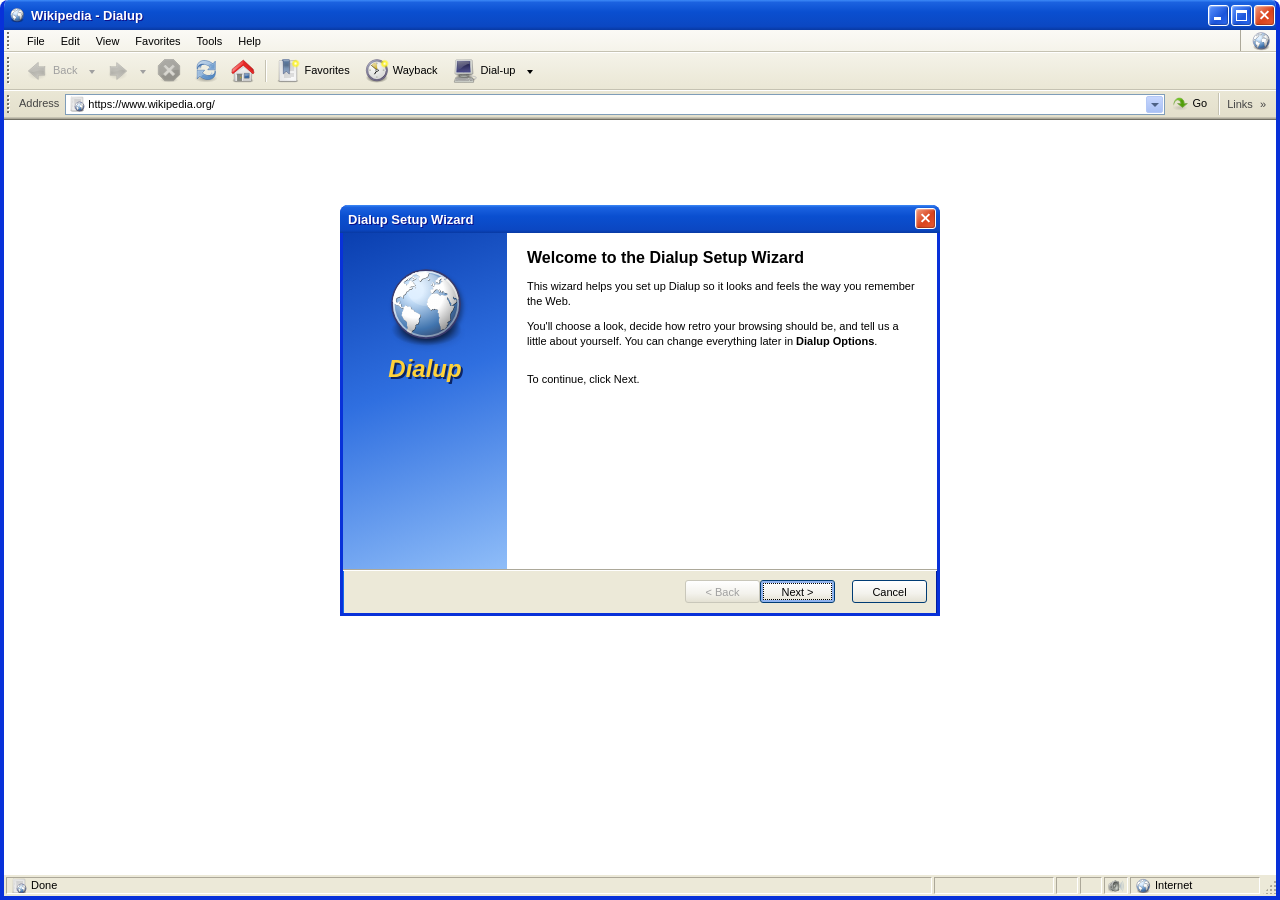
<file: Chrome/index.html>
<!doctype html>
<html lang="en">
<head>
  <meta charset="utf-8">
  <!-- The browser UI only loads its own files: no remote scripts, styles, images, frames or requests. -->
  <meta http-equiv="Content-Security-Policy" content="default-src 'self'; script-src 'self'; style-src 'self' 'unsafe-inline'; img-src 'self' data:; font-src 'self'; connect-src 'none'; frame-src 'none'; object-src 'none'; base-uri 'none'; form-action 'none'">
  <title>Dialup</title>
  <link rel="stylesheet" href="base.css">
  <link rel="stylesheet" id="skin-css">
  <script type="module" src="js/main.js"></script>
</head>
<body>
  <header id="chrome">
    <!-- Title bar: drawn by the chrome, styled by the skin. Empty areas drag the window. -->
    <div id="titlebar">
      <i class="ico app-icon"></i>
      <span id="window-title">Dialup</span>
      <div class="caption-buttons">
        <button class="cap cap-min" id="cap-min" data-tip="Minimize"></button>
        <button class="cap cap-max" id="cap-max" data-tip="Maximize"></button>
        <button class="cap cap-close" id="cap-close" data-tip="Close"></button>
      </div>
    </div>

    <div class="rebar">
      <!-- Menu bar band (Windows-style skins; Mac-style skins use the real macOS menu bar) -->
      <div class="band" id="band-menu">
        <div class="gripper"></div>
        <nav class="menubar" id="menubar" role="menubar" aria-label="Menu bar">
          <button class="menu-title" data-menu="file" role="menuitem" aria-haspopup="menu" aria-expanded="false">File</button>
          <button class="menu-title" data-menu="edit" role="menuitem" aria-haspopup="menu" aria-expanded="false">Edit</button>
          <button class="menu-title" data-menu="view" role="menuitem" aria-haspopup="menu" aria-expanded="false">View</button>
          <button class="menu-title" data-menu="favorites" role="menuitem" aria-haspopup="menu" aria-expanded="false">Favorites</button>
          <button class="menu-title" data-menu="tools" role="menuitem" aria-haspopup="menu" aria-expanded="false">Tools</button>
          <button class="menu-title" data-menu="help" role="menuitem" aria-haspopup="menu" aria-expanded="false">Help</button>
        </nav>
        <div class="spacer"></div>
        <div class="throbber" id="throbber" data-tip="Dialup" aria-hidden="true"></div>
      </div>

      <!-- Standard Buttons band -->
      <div class="band" id="band-buttons">
        <div class="gripper"></div>
        <div class="buttons">
          <span class="split">
            <button class="tb has-label" id="btn-back" data-tip="Back (hold for history)" disabled><i class="ico ico-back"></i><span class="label">Back</span></button>
            <button class="tb drop" id="drop-back" data-tip="Recent pages" aria-haspopup="menu" disabled></button>
          </span>
          <span class="split">
            <button class="tb" id="btn-forward" data-tip="Forward (hold for history)" disabled><i class="ico ico-forward"></i></button>
            <button class="tb drop" id="drop-forward" data-tip="Recent pages" aria-haspopup="menu" disabled></button>
          </span>
          <button class="tb" id="btn-stop" data-tip="Stop" disabled><i class="ico ico-stop"></i></button>
          <button class="tb" id="btn-reload" data-tip="Refresh"><i class="ico ico-reload"></i></button>
          <button class="tb" id="btn-home" data-tip="Home"><i class="ico ico-home"></i></button>
          <span class="tb-sep"></span>
          <button class="tb has-label" id="btn-favorites" data-tip="Favorites" aria-haspopup="menu"><i class="ico ico-favorites"></i><span class="label">Favorites</span></button>
          <button class="tb has-label" id="btn-wayback" data-tip="Wayback: see this page as it looked years ago" aria-haspopup="menu"><i class="ico ico-wayback"></i><span class="label">Wayback</span></button>
          <span class="split" id="dialup-mode">
            <button class="tb has-label toggle" id="btn-dialup-mode" data-tip="Dial-up Mode: browse like it's 1999 (⇧⌘D)" aria-pressed="false"><i class="ico ico-dialup-mode"></i><span class="label">Dial-up</span></button>
            <button class="tb drop" id="drop-dialup-mode" data-tip="Dial-up Mode settings" aria-haspopup="menu"></button>
          </span>
        </div>
      </div>

      <!-- Address band -->
      <div class="band" id="band-address">
        <div class="gripper"></div>
        <label for="address" class="band-label">Address</label>
        <div class="address-box">
          <i class="ico ico-page"></i>
          <input id="address" type="text" spellcheck="false" autocomplete="off" autocorrect="off" autocapitalize="off">
          <button class="addr-drop" id="addr-drop" tabindex="-1" data-tip="Show recent addresses" aria-haspopup="listbox"></button>
        </div>
        <button class="tb go" id="btn-go" data-tip="Go to the address in the Address bar"><i class="ico ico-go"></i><span class="label">Go</span></button>
        <div class="search-box" id="search-box">
          <input id="search-field" type="search" spellcheck="false" autocomplete="off" placeholder="Search" aria-label="Search the Web">
        </div>
        <button class="links-chevron" id="links-chevron" data-tip="Links" aria-haspopup="menu">Links <b>»</b></button>
      </div>

      <!-- Bookmarks bar (Mac-style skins) -->
      <div class="band" id="band-links">
        <nav class="links-bar" id="links-bar" aria-label="Bookmarks"></nav>
      </div>
    </div>

    <!-- Tab strip (shown with 2+ tabs, when tabs are turned on); the new-tab button follows the last tab -->
    <div id="tabstrip" hidden>
      <div class="tabs-list" id="tabs-list"></div>
      <button class="tab-new" id="tab-new" data-tip="New Tab (⌘T)"></button>
    </div>
  </header>

  <main id="viewport"></main>

  <footer id="statusbar">
    <div class="cell grow"><i class="ico ico-page-sm"></i><span id="status-text">Done</span></div>
    <div class="cell progress"><div id="progress-bar"></div></div>
    <div class="cell spare"></div>
    <div class="cell spare"></div>
    <button class="cell icon-cell" id="cell-secure" data-tip="Secure connection. Double-click for details." hidden><i class="ico ico-lock"></i></button>
    <button class="cell icon-cell" id="cell-sound" data-tip="Sounds on. Click to mute."><i class="ico ico-sound"></i></button>
    <div class="cell zone"><i class="ico ico-zone"></i><span>Internet</span></div>
    <div class="cell sizer"></div>
  </footer>

  <!-- Menus and dialogs render here; the host raises the chrome above the page while it's in use. -->
  <div id="overlay"></div>
  <div id="tooltip" role="tooltip"></div>
</body>
</html>
</file>
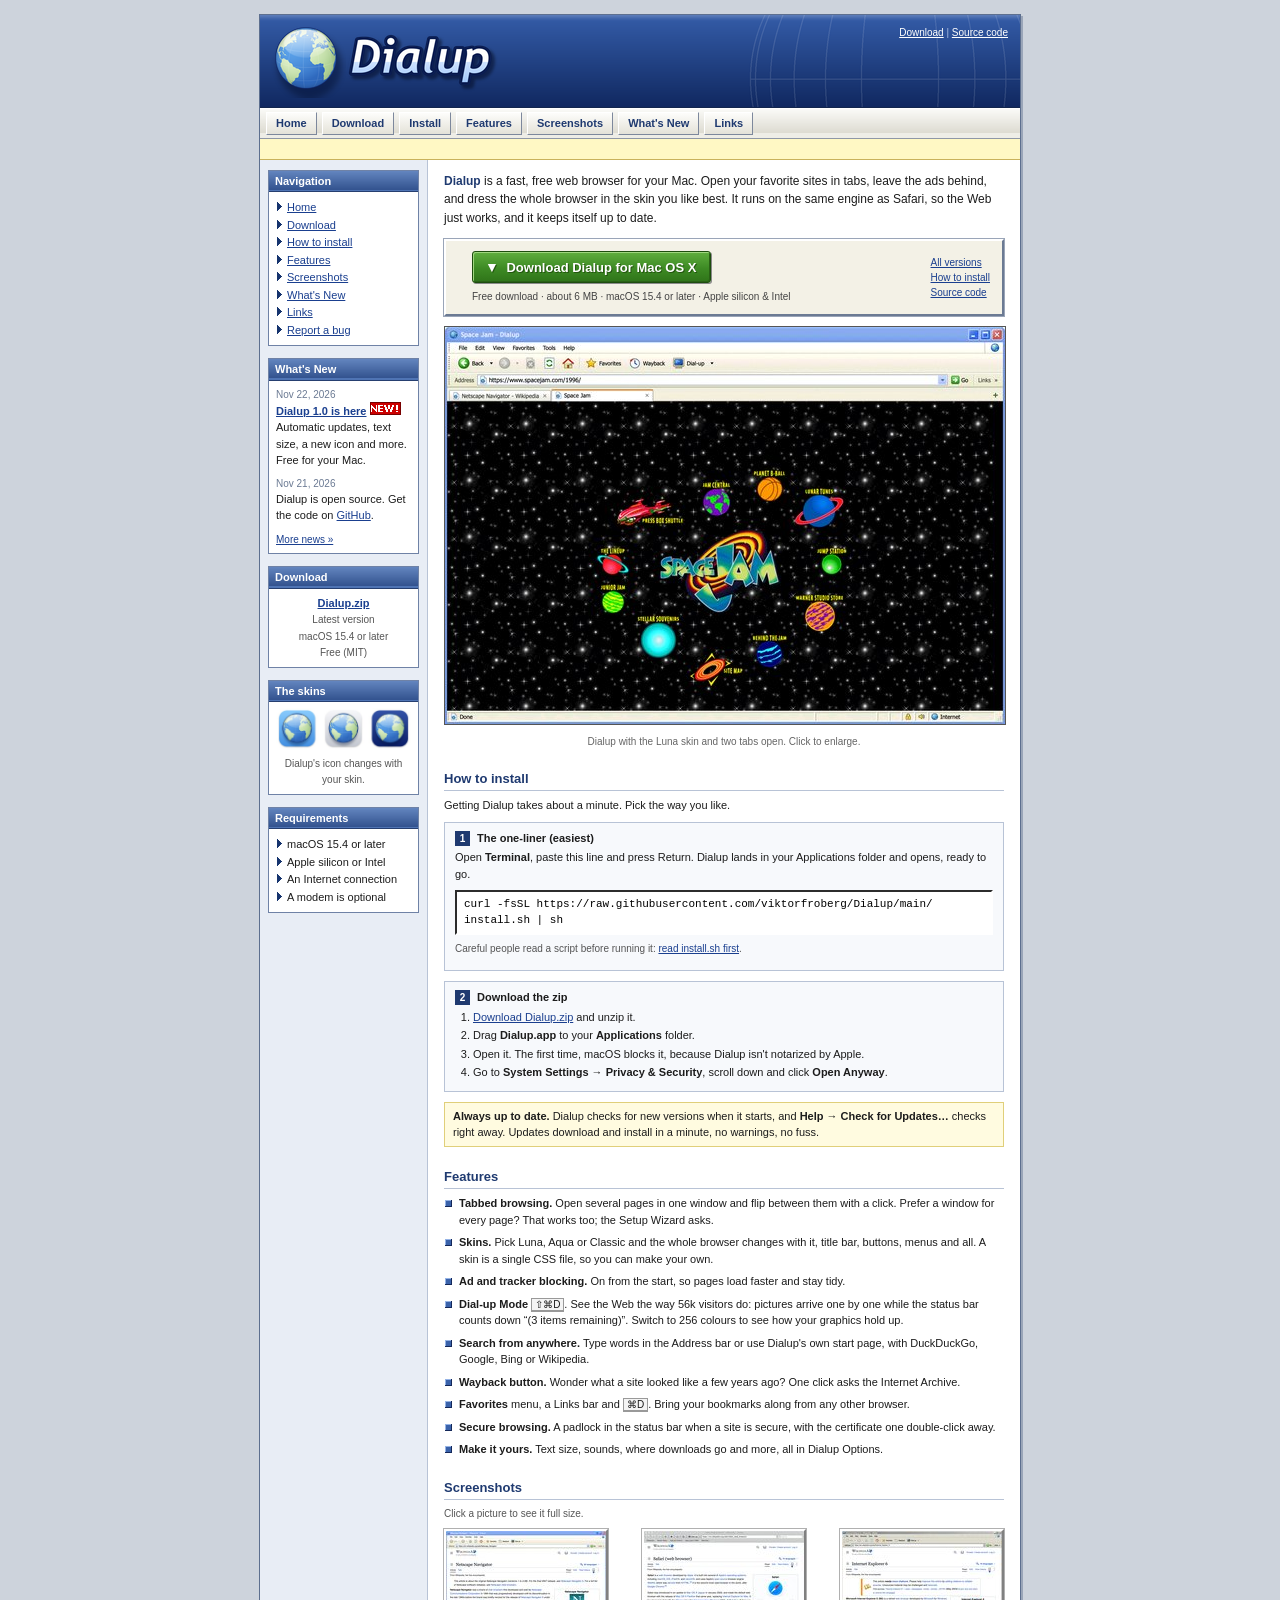
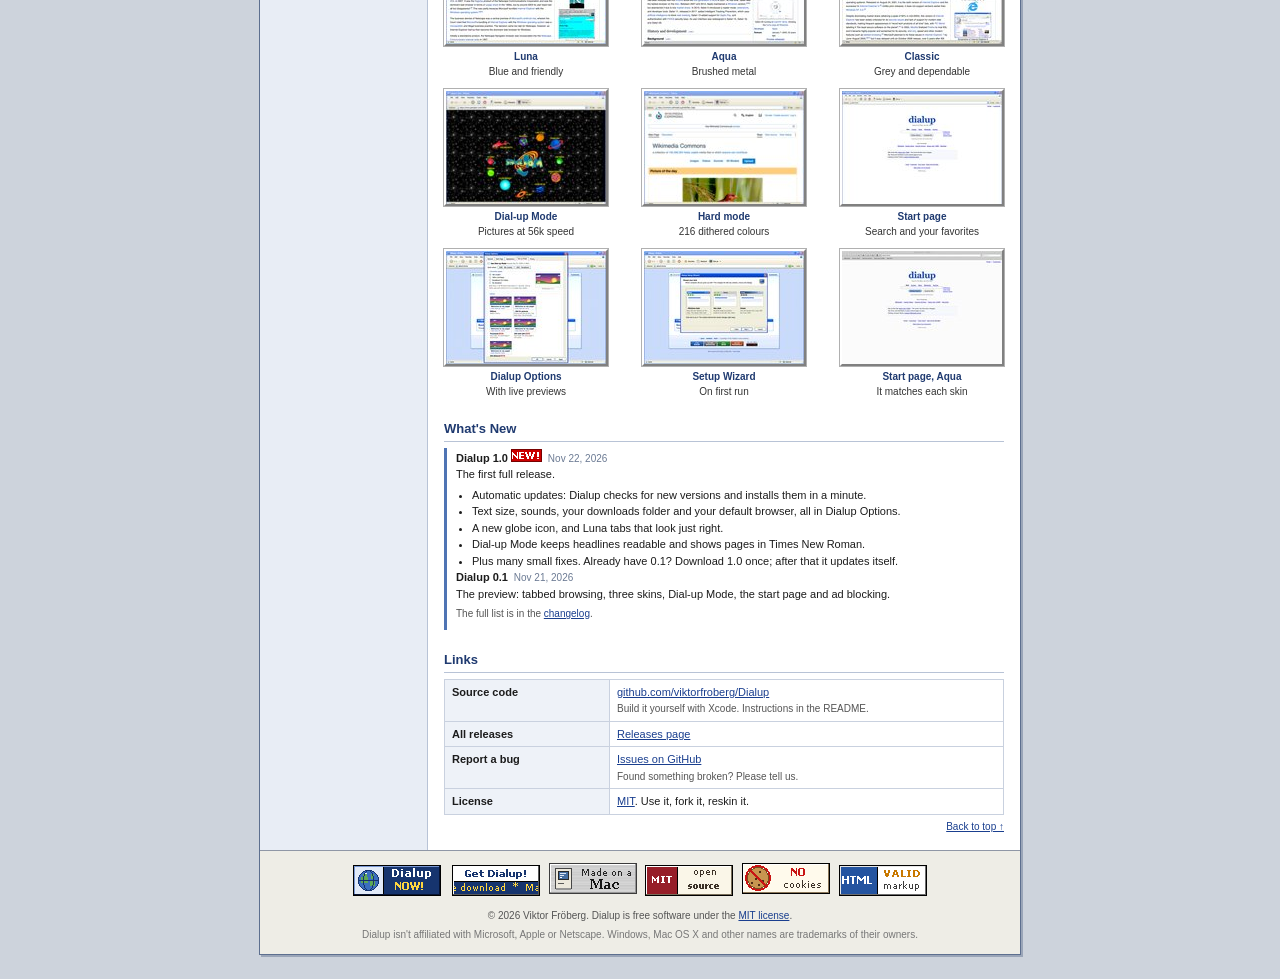
<file: site/index.html>
<!DOCTYPE html>
<html lang="en">
<head>
<meta charset="utf-8">
<meta name="viewport" content="width=device-width, initial-scale=1">
<title>Dialup - a fast, free web browser for your Mac</title>
<meta name="description" content="Dialup is a fast, free web browser for the Mac: tabbed browsing, skins, ad and tracker blocking, Dial-up Mode and automatic updates.">
<meta property="og:type" content="website">
<meta property="og:title" content="Dialup - a fast, free web browser for your Mac">
<meta property="og:description" content="Tabbed browsing, skins, ad blocking and Dial-up Mode. Free for your Mac.">
<meta property="og:url" content="https://viktorfroberg.github.io/Dialup/">
<meta property="og:image" content="https://viktorfroberg.github.io/Dialup/img/og.jpg">
<meta property="og:image:width" content="1200">
<meta property="og:image:height" content="630">
<meta name="twitter:card" content="summary_large_image">
<link rel="icon" href="favicon.ico" sizes="16x16 32x32 48x48">
<link rel="apple-touch-icon" href="apple-touch-icon.png">
<link rel="stylesheet" href="style.css">
</head>
<body>
<div id="page">

<div id="header">
  <img class="logo" src="img/header-globe.png" width="76" height="76" alt="">
  <h1 class="name"><img src="img/wordmark.png" width="157" height="62" alt="Dialup"></h1>
  <div class="top-right"><a href="#download">Download</a> | <a href="https://github.com/viktorfroberg/Dialup">Source code</a></div>
</div>

<div id="navbar">
  <a href="#top">Home</a> <span class="sep">|</span>
  <a href="#download">Download</a> <span class="sep">|</span>
  <a href="#install">Install</a> <span class="sep">|</span>
  <a href="#features">Features</a> <span class="sep">|</span>
  <a href="#screenshots">Screenshots</a> <span class="sep">|</span>
  <a href="#news">What's New</a> <span class="sep">|</span>
  <a href="#links">Links</a>
</div>

<div class="ticker" aria-label="News">
    <div class="ticker-track">
      <span>&#9733; <b>Dialup 1.0 is here!</b> Tabbed browsing, skins and ad blocking, free for your Mac</span>
      <span>&#9733; Dialup updates itself: you'll always have the latest version</span>
      <span>&#9733; New: Dial-up Mode. Press &#8679;&#8984;D to see the Web the way 56k visitors do</span>
      <span>&#9733; Three skins included: Luna, Aqua and Classic</span>
    </div>
  </div>

  <div id="cols">

<div id="left">
  <div class="box">
    <div class="title">Navigation</div>
    <div class="body">
      <ul class="nav">
        <li><a href="#top">Home</a></li>
        <li><a href="#download">Download</a></li>
        <li><a href="#install">How to install</a></li>
        <li><a href="#features">Features</a></li>
        <li><a href="#screenshots">Screenshots</a></li>
        <li><a href="#news">What's New</a></li>
        <li><a href="#links">Links</a></li>
        <li><a href="https://github.com/viktorfroberg/Dialup/issues">Report a bug</a></li>
      </ul>
    </div>
  </div>

  <div class="box">
    <div class="title">What's New</div>
    <div class="body">
      <div class="news-item">
          <span class="date">Nov 22, 2026</span>
          <a href="#news"><b>Dialup 1.0 is here</b></a> <img src="img/new.gif" width="31" height="13" alt="New!"><br>
          Automatic updates, text size, a new icon and more. Free for your Mac.
        </div>
        <div class="news-item">
          <span class="date">Nov 21, 2026</span>
          Dialup is open source. Get the code on <a href="https://github.com/viktorfroberg/Dialup">GitHub</a>.
        </div>
      <a href="#news" class="small">More news &raquo;</a>
    </div>
  </div>

  <div class="box">
    <div class="title">Download</div>
    <div class="body center">
      <a href="https://github.com/viktorfroberg/Dialup/releases/latest/download/Dialup.zip"><b>Dialup.zip</b></a><br>
      <span class="small">Latest version<br>macOS 15.4 or later<br>Free (MIT)</span>
    </div>
  </div>

  <div class="box">
    <div class="title">The skins</div>
    <div class="body center">
      <img src="img/app-icons.jpg" width="140" height="44" style="max-width:100%;height:auto" alt="Dialup's app icon in the Luna, Aqua and Classic skins"><br>
      <span class="small">Dialup's icon changes with your skin.</span>
    </div>
  </div>

  <div class="box">
    <div class="title">Requirements</div>
    <div class="body">
      <ul class="nav">
        <li>macOS 15.4 or later</li>
        <li>Apple silicon or Intel</li>
        <li>An Internet connection</li>
        <li>A modem is optional</li>
      </ul>
    </div>
  </div>

</div>

<div id="main">
  <a id="top"></a>
  <p class="intro">
      <b>Dialup</b> is a fast, free web browser for your Mac. Open your favorite sites in tabs,
      leave the ads behind, and dress the whole browser in the skin you like best. It runs on the
      same engine as Safari, so the Web just works, and it keeps itself up to date.
    </p>

  <div id="download-box">
    <a id="download"></a>
    <div class="what">
      <a class="dl-button" href="https://github.com/viktorfroberg/Dialup/releases/latest/download/Dialup.zip"><span class="arrow">&#9660;</span> Download Dialup for Mac OS X</a>
      <div class="specs">Free download &middot; about 6 MB &middot; macOS 15.4 or later &middot; Apple silicon &amp; Intel</div>
    </div>
    <div class="small">
      <a href="https://github.com/viktorfroberg/Dialup/releases">All versions</a><br>
      <a href="#install">How to install</a><br>
      <a href="https://github.com/viktorfroberg/Dialup">Source code</a>
    </div>
  </div>

  <div class="hero-shot">
    <a href="img/hero-luna-tabs.jpg"><img src="img/hero-560.jpg" width="560" height="397" alt="Dialup in the Luna skin with two tabs open, showing the 1996 Space Jam website"></a>
  </div>
  <p class="caption">Dialup with the Luna skin and two tabs open. Click to enlarge.</p>

  <h2 id="install">How to install</h2>
  <p>Getting Dialup takes about a minute. Pick the way you like.</p>

  <div class="method">
    <h3><span class="num">1</span> The one-liner (easiest)</h3>
      <p>Open <b>Terminal</b>, paste this line and press Return. Dialup lands in your Applications
      folder and opens, ready to go.</p>
    <pre class="cmd">curl -fsSL https://raw.githubusercontent.com/viktorfroberg/Dialup/main/<wbr>install.sh | sh</pre>
    <p class="small">Careful people read a script before running it:
    <a href="https://github.com/viktorfroberg/Dialup/blob/main/install.sh">read install.sh first</a>.</p>
  </div>

  <div class="method">
    <h3><span class="num">2</span> Download the zip</h3>
    <ol class="steps">
      <li><a href="https://github.com/viktorfroberg/Dialup/releases/latest/download/Dialup.zip">Download Dialup.zip</a> and unzip it.</li>
      <li>Drag <b>Dialup.app</b> to your <b>Applications</b> folder.</li>
      <li>Open it. The first time, macOS blocks it, because Dialup isn't notarized by Apple.</li>
      <li>Go to <b>System Settings &rarr; Privacy &amp; Security</b>, scroll down and click <b>Open Anyway</b>.</li>
    </ol>
  </div>

  <p class="note"><b>Always up to date.</b> Dialup checks for new versions when it starts, and
    <b>Help &rarr; Check for Updates&hellip;</b> checks right away. Updates download and install
    in a minute, no warnings, no fuss.</p>

  <h2 id="features">Features</h2>
  <ul class="features">
      <li><b>Tabbed browsing.</b> Open several pages in one window and flip between them with a
      click. Prefer a window for every page? That works too; the Setup Wizard asks.</li>
      <li><b>Skins.</b> Pick Luna, Aqua or Classic and the whole browser changes with it, title
      bar, buttons, menus and all. A skin is a single CSS file, so you can make your own.</li>
      <li><b>Ad and tracker blocking.</b> On from the start, so pages load faster and stay tidy.</li>
      <li><b>Dial-up Mode</b> <kbd>&#8679;&#8984;D</kbd>. See the Web the way 56k visitors do:
      pictures arrive one by one while the status bar counts down &ldquo;(3 items
      remaining)&rdquo;. Switch to 256 colours to see how your graphics hold up.</li>
      <li><b>Search from anywhere.</b> Type words in the Address bar or use Dialup's own start
      page, with DuckDuckGo, Google, Bing or Wikipedia.</li>
      <li><b>Wayback button.</b> Wonder what a site looked like a few years ago? One click asks the
      Internet Archive.</li>
      <li><b>Favorites</b> menu, a Links bar and <kbd>&#8984;D</kbd>. Bring your bookmarks along
      from any other browser.</li>
      <li><b>Secure browsing.</b> A padlock in the status bar when a site is secure, with the
      certificate one double-click away.</li>
      <li><b>Make it yours.</b> Text size, sounds, where downloads go and more, all in Dialup
      Options.</li>
    </ul>

  <h2 id="screenshots">Screenshots</h2>
  <p class="small">Click a picture to see it full size.</p>
  <div class="shots">
    <div class="shot"><a href="img/skin-luna.jpg"><img src="img/skin-luna-t.jpg" width="160" height="113" alt="Luna skin"></a><b>Luna</b><br>Blue and friendly</div>
    <div class="shot"><a href="img/skin-aqua.jpg"><img src="img/skin-aqua-t.jpg" width="160" height="113" alt="Aqua skin"></a><b>Aqua</b><br>Brushed metal</div>
    <div class="shot"><a href="img/skin-classic.jpg"><img src="img/skin-classic-t.jpg" width="160" height="113" alt="Classic skin"></a><b>Classic</b><br>Grey and dependable</div>
    <div class="shot"><a href="img/dialup-mode.jpg"><img src="img/dialup-mode-t.jpg" width="160" height="113" alt="Dial-up Mode: the 1996 Space Jam site in 256 colours"></a><b>Dial-up Mode</b><br>Pictures at 56k speed</div>
    <div class="shot"><a href="img/dialup-mode-hard.jpg"><img src="img/dialup-mode-hard-t.jpg" width="160" height="113" alt="Hard mode: Wikimedia Commons in 216 dithered colours"></a><b>Hard mode</b><br>216 dithered colours</div>
    <div class="shot"><a href="img/start-page-luna.jpg"><img src="img/start-page-luna-t.jpg" width="160" height="113" alt="The built-in start page"></a><b>Start page</b><br>Search and your favorites</div>
    <div class="shot"><a href="img/options-dialup.jpg"><img src="img/options-dialup-t.jpg" width="160" height="113" alt="Dialup Options dialog"></a><b>Dialup Options</b><br>With live previews</div>
    <div class="shot"><a href="img/setup-wizard.jpg"><img src="img/setup-wizard-t.jpg" width="160" height="113" alt="Setup Wizard"></a><b>Setup Wizard</b><br>On first run</div>
    <div class="shot"><a href="img/start-page-aqua.jpg"><img src="img/start-page-aqua-t.jpg" width="160" height="113" alt="The start page in the Aqua skin"></a><b>Start page, Aqua</b><br>It matches each skin</div>
  </div>

  <h2 id="news">What's New</h2>
  <div class="release">
      <b>Dialup 1.0</b> <img src="img/new.gif" width="31" height="13" alt="New!"> <span class="date">&nbsp;Nov 22, 2026</span><br>
      The first full release.
      <ul>
        <li>Automatic updates: Dialup checks for new versions and installs them in a minute.</li>
        <li>Text size, sounds, your downloads folder and your default browser, all in Dialup Options.</li>
        <li>A new globe icon, and Luna tabs that look just right.</li>
        <li>Dial-up Mode keeps headlines readable and shows pages in Times New Roman.</li>
        <li>Plus many small fixes. Already have 0.1? Download 1.0 once; after that it updates itself.</li>
      </ul>
      <b>Dialup 0.1</b> <span class="date">&nbsp;Nov 21, 2026</span><br>
      The preview: tabbed browsing, three skins, Dial-up Mode, the start page and ad blocking.
      <p class="small" style="margin-top:4px">The full list is in the
      <a href="https://github.com/viktorfroberg/Dialup/blob/main/CHANGELOG.md">changelog</a>.</p>
    </div>

  <h2 id="links">Links</h2>
  <table class="links">
    <tr><td>Source code</td><td><a href="https://github.com/viktorfroberg/Dialup">github.com/viktorfroberg/Dialup</a><br><span class="small">Build it yourself with Xcode. Instructions in the README.</span></td></tr>
    <tr><td>All releases</td><td><a href="https://github.com/viktorfroberg/Dialup/releases">Releases page</a></td></tr>
    <tr><td>Report a bug</td><td><a href="https://github.com/viktorfroberg/Dialup/issues">Issues on GitHub</a><br><span class="small">Found something broken? Please tell us.</span></td></tr>
    <tr><td>License</td><td><a href="https://github.com/viktorfroberg/Dialup/blob/main/LICENSE">MIT</a>. Use it, fork it, reskin it.</td></tr>
  </table>

  <p class="totop"><a href="#top">Back to top &uarr;</a></p>
</div>

</div><!-- /cols -->

<div id="footer">
  <div class="buttons">
    <a href="https://github.com/viktorfroberg/Dialup/releases/latest/download/Dialup.zip"><img src="img/btn-dialup-now.gif" width="88" height="31" alt="Dialup NOW!"></a>
    <a href="#download"><img src="img/btn-get-dialup.gif" width="88" height="31" alt="Get Dialup!"></a>
    <img src="img/btn-made-on-mac.gif" width="88" height="31" alt="Made on a Mac">
    <a href="https://github.com/viktorfroberg/Dialup/blob/main/LICENSE"><img src="img/btn-mit.gif" width="88" height="31" alt="MIT open source"></a>
    <img src="img/btn-no-cookies.gif" width="88" height="31" alt="No cookies">
    <a href="https://validator.w3.org/nu/?doc=https%3A%2F%2Fviktorfroberg.github.io%2FDialup%2F"><img src="img/btn-valid-html.gif" width="88" height="31" alt="Valid HTML"></a>
  </div>
  <div style="margin-top:6px">&copy; 2026 Viktor Fr&ouml;berg. Dialup is free software under the <a href="https://github.com/viktorfroberg/Dialup/blob/main/LICENSE">MIT license</a>.</div>
  <div style="margin-top:4px; color:#777">Dialup isn't affiliated with Microsoft, Apple or Netscape. Windows, Mac OS X and other names are trademarks of their owners.</div>
</div>

</div><!-- /page -->
<script src="viewer.js"></script>
</body>
</html>
</file>
<file: Chrome/base.css>
/*
 * Dialup chrome: structure and layout. Every skin (skins/<id>.css) is loaded on top of this file.
 *
 * Cascade layers: this file is `@layer base`, skins are `@layer skin`. A skin rule always wins
 * over a base rule, whatever its specificity, so skins can use plain class selectors.
 *
 * Variables a skin sets (all declared in :root below, with plain grey defaults):
 *   Text       --font --font-size --text --text-disabled --hint-text
 *   Faces      --face --face-light --face-shadow --face-dark
 *   Window     --frame --frame-inactive --frame-width --window-radius
 *   Title bar  --titlebar-height --titlebar-bg --titlebar-bg-inactive --titlebar-text
 *              --titlebar-text-inactive --titlebar-font --titlebar-text-shadow --cap-bg --cap-close-bg
 *   Toolbars   --rebar-bg --band-divider --band-divider-shadow
 *              --button-hover-bg --button-hover-border --button-active-bg
 *   Fields     --field-bg --field-border
 *   Status bar --status-bg --progress-fill
 *   Menus      --menu-bg --menu-border --menu-hover-bg --menu-hover-text
 *   Icons      --icon-back --icon-forward --icon-stop --icon-reload --icon-home --icon-go
 *              --icon-favorites --icon-wayback --icon-dialup-mode --icon-page --icon-zone
 *              --icon-app --icon-tab-new
 *   Behaviour  --menu-pick-delay (ms the picked menu item blinks)  --tip-delay (ms before a tooltip)
 *   Set by the chrome: --load-progress (page load, 0–100%; Aqua fills the address field with it)
 *
 * Classes and ids a skin can restyle:
 *   Window     body(.inactive .zoomed .fullscreen .muted .dialup-mode .overlay-open)
 *              #titlebar .app-icon #window-title .caption-buttons .cap .cap-min .cap-max .cap-close
 *   Toolbars   .rebar .band #band-menu #band-buttons #band-address #band-links .gripper
 *              .menubar .menu-title(.open) .throbber(.busy) .buttons .split .tb(.drop .toggle.on .go)
 *              .tb-sep .label .ico .ico-* .band-label .address-box .addr-drop .search-box
 *              .links-chevron .links-bar
 *   Tabs       #tabstrip .tabs-list .tab-item(.active .loading) .tab-icon .tab-title .tab-close .tab-new
 *   Status bar #statusbar .cell(.grow .progress .spare .icon-cell .zone .sizer) #progress-bar
 *   Menus      .menu(.combo-list) .menu-item(.active .disabled .checked .radio .has-sub .picked)
 *              .menu-check .menu-label .menu-arrow .menu-sep
 *   Dialogs    .dialog(.flash) .dialog-titlebar .dialog-title .dialog-caps .dialog-cap-extra
 *              .dialog-body .dialog-buttons .btn(.primary .small .tiny) .field .tabs .tab(.selected)
 *              .tab-panels .settings fieldset/legend .hint #tooltip
 *   Wizard     .wizard(.interior) .wizard-banner .wizard-brand .wizard-logo .wizard-main
 *              .wizard-header .wizard-footer .wizard-card .wizard-option
 */

@layer base, skin;

@layer base {

/* ======================================================================
   Variables (plain grey defaults; skins override)
   ====================================================================== */

:root {
  --font: Tahoma, Verdana, "Lucida Grande", sans-serif;
  --font-size: 11px;
  --text: #000;
  --text-disabled: #808080;
  --hint-text: #666;

  --face: #d4d0c8;
  --face-light: #fff;
  --face-shadow: #808080;
  --face-dark: #404040;

  --frame: var(--face);
  --frame-inactive: var(--face);
  --frame-width: 0px;
  --window-radius: 0px;

  --titlebar-height: 24px;
  --titlebar-bg: #808080;
  --titlebar-bg-inactive: #b0b0b0;
  --titlebar-text: #fff;
  --titlebar-text-inactive: #e0e0e0;
  --titlebar-font: bold 12px var(--font);
  --titlebar-text-shadow: none;
  --cap-bg: var(--face);
  --cap-close-bg: var(--face);

  --rebar-bg: var(--face);
  --band-divider: var(--face-light);
  --band-divider-shadow: var(--face-shadow);
  --button-hover-bg: transparent;
  --button-hover-border: var(--face-shadow);
  --button-active-bg: transparent;

  --field-bg: #fff;
  --field-border: var(--face-shadow);

  --status-bg: var(--face);
  --progress-fill: var(--face-dark);

  --menu-bg: #fff;
  --menu-border: var(--face-shadow);
  --menu-hover-bg: #316ac5;
  --menu-hover-text: #fff;

  --icon-back: url(img/tango/back.svg);
  --icon-forward: url(img/tango/forward.svg);
  --icon-stop: url(img/tango/stop.svg);
  --icon-reload: url(img/tango/reload.svg);
  --icon-home: url(img/tango/home.svg);
  --icon-go: url(img/tango/go.svg);
  --icon-favorites: url(img/tango/favorites.svg);
  --icon-wayback: url(img/tango/wayback.svg);
  --icon-dialup-mode: url(img/tango/dialup.svg);
  --icon-page: url(img/tango/page.svg);
  --icon-zone: url(img/tango/globe.svg);
  --icon-app: url(img/tango/globe.svg);
  --icon-tab-new: url(img/tango/tab-new.svg);

  --menu-pick-delay: 0ms;
  --tip-delay: 500ms;
}

/* ======================================================================
   Page and window frame
   ====================================================================== */

* { box-sizing: border-box; }

/* The chrome web view is transparent: only the parts around the page are painted,
   so the page shows through #viewport when menus/dialogs raise the chrome on top. */
html, body {
  margin: 0;
  height: 100%;
  overflow: hidden;
  background: transparent;
}

body {
  display: flex;
  flex-direction: column;
  font: var(--font-size)/1.2 var(--font);
  color: var(--text);
  user-select: none;
  -webkit-user-select: none;
  cursor: default;
  /* The window is transparent; the skin draws its frame and corners. */
  border: solid var(--frame);
  border-width: 0 var(--frame-width) var(--frame-width);
  border-radius: var(--window-radius) var(--window-radius) 0 0;
}
body.inactive { border-color: var(--frame-inactive); }
body.fullscreen { border-width: 0; }
body.fullscreen, body.zoomed { border-radius: 0; }

button { font: inherit; color: inherit; }

/* ======================================================================
   Title bar (drawn by the chrome; empty areas drag the window)
   ====================================================================== */

#titlebar {
  display: flex;
  align-items: center;
  gap: 6px;
  height: var(--titlebar-height);
  margin: 0 calc(-1 * var(--frame-width));   /* over the side frame */
  padding: 0 5px 0 9px;
  border-radius: var(--window-radius) var(--window-radius) 0 0;
  background: var(--titlebar-bg);
  color: var(--titlebar-text);
  font: var(--titlebar-font);
  text-shadow: var(--titlebar-text-shadow);
}
body.inactive #titlebar { background: var(--titlebar-bg-inactive); color: var(--titlebar-text-inactive); text-shadow: none; }
body.fullscreen #titlebar { display: none; }

#titlebar .app-icon { width: 16px; height: 16px; background-image: var(--icon-app); }
#window-title { flex: 1; min-width: 0; overflow: hidden; text-overflow: ellipsis; white-space: nowrap; }

/* Caption buttons: the skin draws the glyphs (::before/::after) */
.caption-buttons { display: flex; gap: 2px; }
.cap {
  position: relative;
  width: 21px;
  height: 21px;
  padding: 0;
  border: 0;
  background: var(--cap-bg);
}
.cap-close { background: var(--cap-close-bg); }
.cap:hover { filter: brightness(1.15); }
.cap:active { filter: brightness(.85); }

/* ======================================================================
   Rebar: menu bar, toolbar buttons, address bar
   ====================================================================== */

.rebar {
  background: var(--rebar-bg);
  background-color: var(--face);
  border-bottom: 1px solid var(--face-shadow);
}

.band {
  display: flex;
  align-items: center;
  gap: 2px;
  padding: 2px 4px 2px 2px;
  border-top: 1px solid var(--band-divider);
  border-bottom: 1px solid var(--band-divider-shadow);
  min-height: 28px;
}
.band:first-child { border-top: 0; }

.gripper {
  align-self: stretch;
  width: 6px;
  margin: 2px 4px 2px 1px;
  background: radial-gradient(circle at 1px 1px, var(--face-dark) 1px, transparent 1.4px) 0 0 / 3px 4px repeat-y,
              radial-gradient(circle at 2px 2px, var(--face-light) 1px, transparent 1.4px) 0 0 / 3px 4px repeat-y;
}

.spacer { flex: 1; }
.band-label { padding: 0 4px 0 0; }

/* Menu bar band */
#band-menu { min-height: 22px; padding: 0 0 0 2px; }
.menubar { display: flex; }
.menu-title {
  height: 20px;
  padding: 0 7px;
  border: 1px solid transparent;
  background: none;
  font: var(--font-size) var(--font);
  color: var(--text);
}
.menu-title:hover, .menu-title.open, .menu-title:focus-visible {
  outline: none;
  background: var(--menu-hover-bg);
  color: var(--menu-hover-text);
}

/* Throbber: a globe in its own cell, an orbiting spark moving in discrete frames */
.throbber {
  position: relative;
  align-self: stretch;
  width: 40px;
  margin: 0 -4px 0 0;
  border-left: 1px solid var(--face-shadow);
  background: url(img/tango/globe.svg) center / 20px no-repeat;
}
.throbber::before {
  content: "";
  position: absolute;
  left: 50%; top: 50%;
  width: 26px; height: 26px;
  margin: -13px 0 0 -13px;
  border-radius: 50%;
  background: radial-gradient(circle at 50% 2px, #ffd23a 0 2px, #ff9a1a 2.5px, transparent 3px);
  opacity: 0;
}
.throbber.busy::before { opacity: 1; animation: throb 1s steps(12) infinite; }
@keyframes throb { to { transform: rotate(360deg); } }

/* Toolbar buttons */
#band-buttons { min-height: 38px; }
.buttons { display: flex; align-items: center; gap: 1px; }
.split { display: inline-flex; }

.tb {
  display: inline-flex;
  align-items: center;
  gap: 4px;
  height: 26px;
  padding: 0 4px;
  border: 1px solid transparent;
  border-radius: 3px;
  background: transparent;
}
.buttons .tb { height: 32px; padding: 0 5px; }
.tb:hover:not(:disabled) { background: var(--button-hover-bg); border-color: var(--button-hover-border); }
.tb:active:not(:disabled) { background: var(--button-active-bg); }
.tb:active:not(:disabled) .ico { transform: translate(1px, 1px); }
.tb:disabled { color: var(--text-disabled); }
.tb:disabled .ico { filter: grayscale(1) contrast(.6) opacity(.55); }
.tb .label { padding-right: 2px; }
.tb.go { height: 22px; }

/* Split buttons: a main button joined to a small drop-down arrow */
.split .tb:first-child { border-top-right-radius: 0; border-bottom-right-radius: 0; }
.split:hover .tb:not(:disabled) { border-color: var(--button-hover-border); }
.tb.drop {
  width: 13px;
  padding: 0;
  justify-content: center;
  border-top-left-radius: 0;
  border-bottom-left-radius: 0;
}
.buttons .tb.drop { width: 14px; padding: 0; }
.tb.drop::after {
  content: "";
  margin-top: 4px;
  border: 3px solid transparent;
  border-top: 4px solid currentColor;
}

.tb-sep { width: 1px; height: 22px; margin: 0 3px; background: var(--band-divider-shadow); box-shadow: 1px 0 0 var(--band-divider); }

/* Checked toggle button (Dial-up Mode) */
.tb.toggle.on {
  background: var(--button-active-bg);
  border-color: var(--face-shadow);
  box-shadow: inset 1px 1px 2px rgba(0, 0, 0, .2);
}
#dialup-mode .tb.toggle.on + .drop { border-color: var(--face-shadow); }

/* Address bar: a combo box (field + drop button), plus Go, search field and Links */
.address-box {
  position: relative;
  flex: 1;
  display: flex;
  align-items: center;
  gap: 3px;
  height: 21px;
  padding: 0 3px;
  background: var(--field-bg);
  border: 1px solid var(--field-border);
}
.address-box input {
  flex: 1;
  min-width: 0;
  padding: 0;
  border: 0;
  outline: 0;
  font: var(--font-size) var(--font);
  background: transparent;
  user-select: text;
  -webkit-user-select: text;
}
.addr-drop {
  position: relative;
  flex: none;
  width: 17px;
  height: 17px;
  padding: 0;
  border: 0;
  background: var(--face);
}
.links-chevron {
  height: 22px;
  margin-left: 2px;
  padding: 0 6px 0 8px;
  border: 0;
  border-left: 1px solid var(--band-divider-shadow);
  box-shadow: inset 1px 0 0 var(--band-divider);
  background: none;
  font: var(--font-size) var(--font);
}
.links-chevron b { font-weight: normal; padding-left: 4px; }
.links-chevron:hover { background: var(--button-hover-bg); }
#band-links, .search-box { display: none; }   /* Mac-style skins turn these on */

/* ======================================================================
   Icons
   ====================================================================== */

.ico {
  display: inline-block;
  flex: none;
  width: 24px;
  height: 24px;
  background: center / contain no-repeat;
}
.ico-back        { background-image: var(--icon-back); }
.ico-forward     { background-image: var(--icon-forward); }
.ico-favorites   { background-image: var(--icon-favorites); }
.ico-wayback     { background-image: var(--icon-wayback); }
.ico-dialup-mode { background-image: var(--icon-dialup-mode); }
.ico-stop        { background-image: var(--icon-stop); width: 20px; height: 20px; }
.ico-reload      { background-image: var(--icon-reload); width: 20px; height: 20px; }
.ico-home        { background-image: var(--icon-home); width: 20px; height: 20px; }
.ico-go          { background-image: var(--icon-go); width: 16px; height: 16px; }
.ico-page        { background-image: var(--icon-page); width: 16px; height: 16px; }
/* Small icons at their native 16px (Tango is drawn for 16/22/32; 14px goes blurry) */
.ico-page-sm     { background-image: var(--icon-page); width: 16px; height: 16px; }
.ico-zone        { background-image: var(--icon-zone); width: 16px; height: 16px; }
.ico-lock        { background-image: url(img/tango/lock.svg); width: 16px; height: 16px; }
.ico-sound       { background-image: url(img/tango/sound.svg); width: 16px; height: 16px; }
body.muted .ico-sound { background-image: url(img/tango/sound-off.svg); }
.buttons .tb .ico { width: 24px; height: 24px; }

/* ======================================================================
   Tab strip (shown with 2+ tabs). The new-tab button follows the last tab.
   ====================================================================== */

#tabstrip {
  display: flex;
  align-items: flex-end;
  gap: 4px;
  padding: 3px 4px 0;
  background: var(--face);
  border-bottom: 1px solid var(--face-shadow);
}
#tabstrip[hidden] { display: none; }
.tabs-list { flex: 0 1 auto; display: flex; align-items: flex-end; gap: 1px; min-width: 0; }
.tab-item {
  position: relative;
  flex: 0 1 auto;
  width: 200px;   /* tabs shrink from 200px when the strip is full */
  min-width: 60px;
  display: flex;
  align-items: center;
  gap: 4px;
  height: 22px;
  margin-bottom: -1px;
  padding: 0 4px 0 6px;
  font: var(--font-size) var(--font);
}
.tab-item.active { z-index: 1; height: 24px; }
.tab-item:focus-visible { outline: 1px dotted currentColor; outline-offset: -3px; }
.tab-icon { flex: none; width: 16px; height: 16px; background: var(--icon-page) center / contain no-repeat; }
.tab-item.loading .tab-icon { background-image: url(img/tango/globe.svg); animation: throb 1s steps(8) infinite; }
.tab-title { flex: 1; min-width: 0; overflow: hidden; text-overflow: ellipsis; white-space: nowrap; }

/* Close box: an X drawn in currentColor */
.tab-close {
  position: relative;
  flex: none;
  width: 14px;
  height: 14px;
  padding: 0;
  border: 1px solid transparent;
  border-radius: 2px;
  background: none;
  opacity: .65;
}
.tab-close::before, .tab-close::after {
  content: "";
  position: absolute;
  left: 2px; top: 5.5px;
  width: 8px; height: 1.5px;
  background: currentColor;
}
.tab-close::before { transform: rotate(45deg); }
.tab-close::after { transform: rotate(-45deg); }
.tab-close:hover { opacity: 1; }

.tab-new {
  flex: none;
  width: 22px;
  height: 20px;
  margin-bottom: 2px;
  padding: 0;
  border: 1px solid transparent;
  border-radius: 3px;
  background: var(--icon-tab-new) center / 16px no-repeat;
}
.tab-new:hover { background-color: var(--face-light); border-color: var(--button-hover-border); }

/* ======================================================================
   Viewport (the page web view sits on top of it) and status bar
   ====================================================================== */

#viewport {
  flex: 1;
  background: transparent;
  border-top: 1px solid var(--face-dark);
}

#statusbar {
  display: flex;
  gap: 2px;
  height: 22px;
  padding: 2px 0 2px 2px;
  background: var(--status-bg);
  border-top: 1px solid var(--face-light);
}
#statusbar .cell {
  display: flex;
  align-items: center;
  gap: 4px;
  padding: 0 4px;
  border: 1px solid;
  border-color: var(--face-shadow) var(--face-light) var(--face-light) var(--face-shadow);
  white-space: nowrap;
  overflow: hidden;
}
#statusbar .grow { flex: 1; min-width: 0; }
#status-text { overflow: hidden; text-overflow: ellipsis; }
#statusbar .progress { width: 120px; padding: 2px; }
#progress-bar { height: 100%; width: 0; background: var(--progress-fill); }   /* jumps, like the originals */
#statusbar .spare { width: 22px; }
#statusbar .zone { width: 130px; }
#statusbar .icon-cell { width: 24px; justify-content: center; padding: 0; background: none; font: inherit; color: inherit; }
#statusbar .icon-cell[hidden] { display: none; }
#statusbar .icon-cell:focus-visible { outline: 1px dotted currentColor; outline-offset: -3px; }
#statusbar .sizer {
  width: 14px;
  padding: 0;
  border: 0;
  background: radial-gradient(circle at 1px 1px, var(--face-shadow) 1px, transparent 1.5px) 0 0 / 4px 4px;
  clip-path: polygon(100% 10%, 100% 100%, 10% 100%);
}

/* Mock host (the chrome opened in a normal browser) */
.mock-page {
  height: 100%;
  display: grid;
  place-content: center;
  gap: 8px;
  text-align: center;
  font: 13px var(--font);
  color: #555;
}
.mock-page a { color: #00c; }

/* ======================================================================
   Tooltips (skinnable; replace native title tooltips)
   ====================================================================== */

#tooltip {
  position: fixed;
  z-index: 3000;
  display: none;
  max-width: 320px;
  padding: 2px 4px;
  background: #ffffe1;
  border: 1px solid #000;
  color: #000;
  font: 11px Tahoma, sans-serif;
  white-space: nowrap;
  pointer-events: none;
}
#tooltip.show { display: block; }

/* ======================================================================
   Overlay: menus
   ====================================================================== */

#overlay { position: fixed; inset: 0; z-index: 1000; pointer-events: none; }
body.overlay-open #overlay { pointer-events: auto; }

.menu-shield { position: fixed; inset: 0; }

.menu {
  position: fixed;
  min-width: 180px;
  padding: 2px;
  background: var(--menu-bg);
  border: 1px solid var(--menu-border);
  box-shadow: 4px 4px 2px rgba(0, 0, 0, .3);
  font: var(--font-size) var(--font);
  color: var(--text);
  user-select: none;
}
.menu:focus { outline: none; }
.menu-item {
  display: flex;
  align-items: center;
  height: 19px;
  padding: 0 6px 0 0;
  white-space: nowrap;
}
.menu-item.active:not(.disabled) { background: var(--menu-hover-bg); color: var(--menu-hover-text); }
.menu-item.disabled { color: var(--text-disabled); }
.menu-check { flex: none; display: grid; place-items: center; width: 17px; }
.menu-label { flex: 1; padding-right: 18px; }
.menu-sep { height: 1px; margin: 3px 1px; background: var(--menu-border); }

/* Glyphs drawn in currentColor, so they follow the highlight */
.menu-item.checked .menu-check::before {
  content: "";
  width: 3px; height: 7px;
  border: solid currentColor;
  border-width: 0 2px 2px 0;
  transform: rotate(45deg) translate(-1px, -1px);
}
.menu-item.radio .menu-check::before { content: ""; width: 6px; height: 6px; border-radius: 50%; background: currentColor; }
.menu-item.has-sub .menu-arrow::before {
  content: "";
  display: inline-block;
  border: 4px solid transparent;
  border-left-color: currentColor;
  border-right: 0;
}

/* The address bar's drop-down: a combo list (full width, page icons, no check column, scrolls) */
.menu.combo-list {
  max-height: 60vh;
  overflow-y: auto;
  padding: 0;
  border: 1px solid #000;
  box-shadow: none;
  animation: none;
}
.menu.combo-list .menu-item { height: 18px; padding: 0 6px 0 0; }
.menu.combo-list .menu-check { width: 22px; background: var(--icon-page) center / 14px no-repeat; }
.menu.combo-list .menu-item.disabled .menu-check { background: none; }
.menu.combo-list .menu-label { padding-right: 0; overflow: hidden; text-overflow: ellipsis; }
.menu.combo-list .menu-sep { margin: 2px 0; }

/* ======================================================================
   Overlay: dialogs, buttons, fields, tabs
   ====================================================================== */

.dialog-backdrop { position: fixed; inset: 0; }
.dialog {
  position: absolute;
  display: flex;
  flex-direction: column;
  max-height: calc(100vh - 16px);
  background: var(--face);
  color: var(--text);
  font: var(--font-size)/1.35 var(--font);
}
.dialog-titlebar {
  display: flex;
  align-items: center;
  height: 28px;
  padding: 0 4px 0 8px;
  background: var(--titlebar-bg);
  color: var(--titlebar-text);
  font: var(--titlebar-font);
  text-shadow: var(--titlebar-text-shadow);
}
.dialog.flash .dialog-titlebar { animation: title-flash .14s steps(1) 6; }
@keyframes title-flash { 50% { background: var(--titlebar-bg-inactive); color: var(--titlebar-text-inactive); } }
.dialog-title { flex: 1; }
.dialog-caps .cap { width: 21px; height: 21px; }
.dialog-cap-extra { display: none; }   /* Mac-style skins show greyed minimize/zoom */
.dialog-body { min-height: 0; padding: 10px 10px 4px; overflow: auto; }
.dialog-buttons { display: flex; justify-content: flex-end; gap: 6px; padding: 8px 10px 10px; }

/* Tall dialogs never exceed the window: only the tab content scrolls, so the tabs and the
   OK/Cancel buttons always stay visible. */
.dialog-body:has(> .settings) { display: flex; flex-direction: column; overflow: hidden; }
/* Dialup Options: a fixed, modest size like the originals; long tabs scroll inside the panel. */
.dialog:has(> .dialog-body > .settings) { height: min(560px, calc(100vh - 16px)); }

.btn {
  min-width: 75px;
  height: 23px;
  padding: 0 10px;
  border: 1px solid var(--face-dark);
  border-radius: 3px;
  background: var(--face);
  font: var(--font-size) var(--font);
  color: var(--text);
}
.btn:disabled { color: var(--text-disabled); }
.btn:focus-visible { outline: 1px dotted #000; outline-offset: -4px; }
.btn.small { min-width: 0; height: 21px; }
.btn.tiny { min-width: 0; width: 22px; height: 20px; padding: 0; }

.field {
  height: 21px;
  padding: 0 4px;
  font: var(--font-size) var(--font);
  background: var(--field-bg);
  border: 1px solid var(--field-border);
  outline: none;
  user-select: text;
  -webkit-user-select: text;
}
.field:disabled { color: var(--text-disabled); }
/* Dropdowns are drawn by the skin (no native macOS popup buttons in a 2003 dialog) */
select.field {
  appearance: none;
  -webkit-appearance: none;
  height: 21px;
  padding: 0 22px 0 4px;
}

/* Checkboxes and radio buttons: the skin paints the box and the mark */
.dialog input[type=checkbox], .dialog input[type=radio] {
  appearance: none;
  -webkit-appearance: none;
  position: relative;
  flex: none;
  width: 13px;
  height: 13px;
  margin: 0 5px 0 0;
  vertical-align: -2px;
  border: 1px solid var(--field-border);
  background: var(--field-bg);
}
.dialog input[type=radio] { border-radius: 50%; }
.dialog input[type=checkbox]:checked::after {
  content: "";
  position: absolute;
  left: 3px; top: 0;
  width: 4px; height: 8px;
  border: solid currentColor;
  border-width: 0 2px 2px 0;
  transform: rotate(45deg);
}
.dialog input[type=radio]:checked::after {
  content: "";
  position: absolute;
  inset: 3px;
  border-radius: 50%;
  background: currentColor;
}

/* Property-sheet tabs */
.tabs { position: relative; z-index: 1; display: flex; gap: 1px; padding-left: 2px; }
.tab {
  height: 22px;
  margin-top: 2px;
  padding: 0 9px;
  border: 1px solid var(--face-shadow);
  border-bottom: 0;
  background: var(--face);
  font: var(--font-size) var(--font);
  color: var(--text);
}
.tab.selected { height: 24px; margin-top: 0; margin-bottom: -1px; }
.tab-panels { padding: 10px 12px; min-height: 380px; border: 1px solid var(--face-shadow); }
.tab-panel[hidden] { display: none; }

/* ======================================================================
   Dialup Options (settings) content
   ====================================================================== */

.settings { display: flex; flex-direction: column; flex: 1; min-height: 0; }
.settings .tab-panels { flex: 1; min-height: 0; overflow-y: auto; }
.settings fieldset {
  margin: 0 0 10px;
  padding: 6px 10px 9px;
  border: 1px solid var(--face-shadow);
}
.settings legend { padding: 0 3px; }
.settings p { margin: 3px 0 6px; }
.settings .hint { color: var(--hint-text); }
.settings code { font: 11px Monaco, monospace; }
.settings .risk { color: #a33; font-size: 10px; }

.row { display: flex; align-items: center; gap: 6px; }
.grow { flex: 1; min-width: 0; }
.indent { margin-left: 22px; }
.choice { display: block; padding: 2px 0; }
.choice input { vertical-align: -2px; margin: 0 4px 0 0; }
.choice.big { font-size: 1.1em; margin-bottom: 6px; }
/* The chosen option is bold, so it's obvious what's on */
.settings .choice:has(input:checked) { font-weight: bold; }
.settings .choice:has(input:checked) .hint { font-weight: normal; }

.icon-row { display: flex; gap: 12px; align-items: flex-start; }
.big-icon { flex: none; width: 32px; height: 32px; background: center / contain no-repeat; }
.icon-home    { background-image: url(img/tango/home.svg); }
.icon-tabs    { background-image: url(img/tango/tab-new.svg); }
.icon-search  { background-image: url(img/tango/search.svg); }
.icon-user    { background-image: url(img/tango/user.svg); }
.icon-files   { background-image: url(img/tango/folder.svg); }
.icon-blocked { background-image: url(img/tango/blocked.svg); }
.icon-cookie  { background-image: url(img/tango/privacy.svg); }
.icon-lock    { background-image: url(img/tango/lock.svg); }
.icon-favorite { background-image: url(img/tango/favorites.svg); }
.icon-update  { background-image: url(img/tango/globe.svg); }
.icon-update-error { background-image: url(img/tango/warning.svg); }

/* Dialup Update: a progress bar in the skin's style (the same fill as the status bar). */
.update-meter { height: 18px; padding: 2px; margin-top: 8px; overflow: hidden; }
.update-fill { height: 100%; width: 0; background: var(--progress-fill); }   /* each skin draws its own bar */
.update-meter.busy .update-fill { width: 30%; animation: update-busy 1.6s steps(24) infinite; }
@keyframes update-busy { from { transform: translateX(-100%); } to { transform: translateX(340%); } }
.update-detail { margin-top: 4px; }

/* Start Page tab: favorites table */
.link-table { margin: 4px 0 8px; }
.link-head, .link-row { display: grid; grid-template-columns: 34% 1fr 24px; gap: 4px; align-items: center; }
.link-head { padding: 0 2px 3px; color: var(--hint-text); }
.link-row { margin-bottom: 3px; }
.link-row .field { width: 100%; }
.link-rows { max-height: 250px; overflow: auto; }

/* Picture cards and option rows: the radio is hidden but stays focusable (arrow keys pick) */
.skin-card input, .wizard-card input, .wizard-option input { position: absolute; opacity: 0; pointer-events: none; }
.skin-card input:focus-visible + .mini-window { outline: 1px dotted #000; outline-offset: -1px; }

/* Selection in settings and the wizard: a dotted focus rectangle, not a tinted web-app card */
.skin-card .mini-window, .wizard-card { border: 2px solid transparent; }
.skin-card input:checked + .mini-window,
.wizard-card:has(input:checked),
.wizard-option:has(input:checked) {
  outline: 1px dotted #000;
  outline-offset: -1px;
}
.wizard-card:has(input:checked) .wizard-card-title::before { content: "● "; font-size: 9px; vertical-align: 1px; }

/* Appearance tab: skin cards, always three in a row (a fixed grid), so switching skins doesn't
   re-wrap them and make the dialog jump. The previews scale to the column width. */
.skin-cards { display: grid; grid-template-columns: repeat(3, minmax(0, 1fr)); gap: 12px; margin-top: 6px; }
.skin-card { min-width: 0; text-align: center; }
.skin-card .mini-window { width: 100%; padding: 3px; border-radius: 4px; }
.skin-name { margin-top: 4px; overflow: hidden; text-overflow: ellipsis; white-space: nowrap; font-size: 11px; }

/* Mini window previews of each skin (shown in every skin, so they live here) */
.mini-titlebar { display: flex; align-items: center; gap: 3px; height: 16px; padding: 0 4px; border-radius: 4px 4px 0 0; font: bold 9px var(--font); }
.mini-titlebar i { flex: none; width: 9px; height: 9px; border-radius: 2px; }
.mini-titlebar span { flex: 1; text-align: left; }
.mini-toolbar { display: flex; align-items: center; gap: 4px; height: 18px; padding: 0 5px; }
.mini-toolbar b { width: 10px; height: 10px; border-radius: 2px; background: #8d939c; box-shadow: inset 0 0 0 2px #c3c8cf; }
.mini-toolbar em { flex: 1; height: 9px; background: #fff; border: 1px solid #7f9db9; }
.mini-page { height: 70px; padding: 8px; background: #fff; border: 1px solid #999; border-top: 0; }
.mini-page s { display: block; height: 5px; margin: 0 0 6px; background: #c8d4ea; text-decoration: none; }
.mini-page s:first-child { width: 60%; background: #2f62c4; }

.skin-luna .mini-titlebar { flex-direction: row-reverse; background: linear-gradient(#3d8af7, #0a4fd0); color: #fff; }
.skin-luna .mini-titlebar i { background: #2f6cf0; border: 1px solid #fff; }
.skin-luna .mini-titlebar i:first-child { background: #d9431c; }
.skin-luna .mini-toolbar { background: #ece9d8; }

.skin-aqua .mini-titlebar, .skin-aqua .mini-toolbar { background: url(img/brushed.svg) center / cover; color: #222; }
.skin-aqua .mini-titlebar span { text-align: center; padding-right: 30px; }
.skin-aqua .mini-titlebar i { border-radius: 50%; background: radial-gradient(circle at 40% 35%, #fff 0 15%, #ff5f57 40%, #b0281e); }
.skin-aqua .mini-titlebar i:nth-child(2) { background: radial-gradient(circle at 40% 35%, #fff 0 15%, #febc2e 40%, #a0700a); }
.skin-aqua .mini-titlebar i:nth-child(3) { background: radial-gradient(circle at 40% 35%, #fff 0 15%, #28c840 40%, #12701e); }
.skin-aqua .mini-toolbar b { background: linear-gradient(#f4f4f4, #bdbdbd); box-shadow: inset 0 0 0 1px #6b6b6b; border-radius: 3px; }

.skin-classic .mini-titlebar { flex-direction: row-reverse; border-radius: 0; background: linear-gradient(90deg, #0a246a, #a6caf0); color: #fff; }
.skin-classic .mini-titlebar i { border-radius: 0; background: #d4d0c8; box-shadow: inset -1px -1px #404040, inset 1px 1px #fff; }
.skin-classic .mini-titlebar i:first-child { margin-left: 1px; }
.skin-classic .mini-toolbar { background: #d4d0c8; }
.skin-classic .mini-toolbar b { border-radius: 0; background: #d4d0c8; box-shadow: inset -1px -1px #404040, inset 1px 1px #fff; }
.skin-classic .mini-toolbar em { border: 0; box-shadow: inset 1px 1px #808080, inset -1px -1px #fff; }
.skin-classic .mini-page { border: 1px solid; border-color: #404040 #d4d0c8 #d4d0c8 #404040; }

/* Dial-up Mode tab */
.presets { margin: 0 0 10px; }
.split-row { display: flex; gap: 14px; align-items: flex-start; }
.preview-box { flex: none; width: 170px; text-align: center; }
.preview-caption { margin-top: 3px; color: #666; font-size: 10px; }
.trickle { height: 96px; border: 1px solid #999; background: #fff; overflow: hidden; }
.trickle img { display: block; width: 100%; height: 100%; object-fit: cover; }
.hard-badge { padding: 0 3px; border-radius: 2px; background: #c0281b; color: #fff; font-size: 8px; vertical-align: 1px; }
.opt-group { margin-bottom: 8px; }
.opt-heading { margin: 2px 0; font-weight: bold; }
.opt-choice { padding: 2px 0 2px 2px; }
.opt-choice .hint { display: block; margin: 0 0 2px 22px; font-size: 10px; }
.looks-preview { width: 210px; }
.looks-preview canvas { display: block; margin: 0 auto; border: 1px solid #808080; background: #fff; image-rendering: pixelated; }
.looks-preview canvas + .preview-caption { margin-bottom: 8px; }
.fonts-preview { padding-top: 4px; }
.font-sample { margin-bottom: 4px; padding: 6px; border: 1px solid #999; background: #fff; font-size: 14px; }
.font-sample.modern { font-family: -apple-system, "Helvetica Neue", sans-serif; }
.font-sample.old { font-family: Verdana, sans-serif; -webkit-font-smoothing: none; }

/* Page touches preview */
.touches-preview { padding: 6px; border: 1px solid #999; background: #fff; text-align: left; }
.tp-card { display: flex; gap: 6px; padding: 6px; border-radius: 10px; background: #fff; box-shadow: 0 3px 8px rgba(0, 0, 0, .25); }
.tp-avatar { flex: none; width: 26px; height: 26px; border-radius: 50%; background: linear-gradient(135deg, #f7b267, #f25c54); }
.tp-lines { flex: 1; }
.tp-lines s { display: block; height: 5px; margin: 4px 0; border-radius: 3px; background: #d8dde8; text-decoration: none; }
.tp-row { display: flex; align-items: center; gap: 8px; margin: 10px 2px 2px; }
.tp-button { padding: 3px 9px; border-radius: 12px; background: #2f62c4; color: #fff; font-size: 10px; box-shadow: 0 2px 4px rgba(0, 0, 0, .3); }
.tp-link { color: #0033cc; font-size: 10px; text-decoration: none; }
.touches-preview.square :is(.tp-card, .tp-avatar, .tp-button, .tp-lines s) { border-radius: 0; }
.touches-preview.flat :is(.tp-card, .tp-button) { box-shadow: none; }
.touches-preview.flat .tp-card { outline: 1px solid #eee; }
.touches-preview.underline .tp-link { text-decoration: underline; }

/* Message box, About and certificate dialogs */
.message-box { display: flex; gap: 12px; align-items: center; padding: 6px 4px; }
.message-icon { flex: none; width: 32px; height: 32px; background: url(img/tango/warning.svg) center / contain no-repeat; }
.about-banner { display: flex; gap: 12px; align-items: center; margin: -10px -10px 10px; padding: 12px; background: linear-gradient(135deg, #0a3fb0, #5d95ff); color: #fff; }
.about-logo { width: 48px; height: 48px; background: url(img/tango/globe.svg) center / contain no-repeat; }
.about-name { font: italic 900 24px "Arial Black", Impact, sans-serif; color: #ffd23a; text-shadow: 2px 2px 0 #0b2466; }
.about-tag { font-size: 11px; opacity: .9; }
.about-text p { margin: 0 0 8px; }
.cert-table { border-collapse: collapse; margin: 4px 0 8px; }
.cert-table td { padding: 2px 8px 2px 0; vertical-align: top; }
.cert-table td:first-child { color: #555; white-space: nowrap; }

/* ======================================================================
   Setup wizard: watermark banner on the first and last page, a header band on the others
   ====================================================================== */

.wizard-dialog .dialog-body { padding: 0; }
.wizard-dialog .dialog-buttons { display: none; }
.wizard { display: grid; grid-template-columns: 164px 1fr; grid-template-rows: 1fr auto; min-height: 380px; }
.wizard-banner {
  grid-row: 1;
  display: flex;
  flex-direction: column;
  align-items: center;
  gap: 8px;
  padding-top: 30px;
  background: linear-gradient(160deg, #0a3fb0 0%, #2f6fe0 45%, #8fbdf8 100%);
}
.wizard-logo { width: 84px; height: 84px; background: url(img/tango/globe.svg) center / contain no-repeat; filter: drop-shadow(2px 3px 2px rgba(0, 0, 0, .35)); }
.wizard-brand { font: italic 900 24px "Arial Black", Impact, sans-serif; color: #ffd23a; text-shadow: 2px 2px 0 #0b2466; }
.wizard-main { padding: 16px 20px 10px; background: #fff; }
.wizard-page h1 { margin: 0 0 12px; font: bold 16px var(--font); }
.wizard-page p { margin: 0 0 10px; }
.wizard-page .wizard-continue { margin-top: 24px; }

.wizard.interior { grid-template-columns: 1fr; }
.wizard.interior .wizard-banner { display: none; }
.wizard.interior .wizard-main { padding: 0; background: var(--face); }
.wizard-header {
  display: flex;
  align-items: center;
  gap: 12px;
  min-height: 58px;
  padding: 8px 16px;
  background: #fff;
  border-bottom: 1px solid var(--face-shadow);
  box-shadow: 0 1px 0 var(--face-light);
}
.wizard-header h1 { margin: 0 0 3px; font: bold var(--font-size) var(--font); }
.wizard-header p { margin: 0 0 0 16px; }
.wizard-header .wizard-header-icon { width: 40px; height: 40px; margin-left: auto; background: url(img/tango/dialup.svg) center / contain no-repeat; }
.wizard.interior .wizard-content { padding: 12px 20px 8px 36px; }

.wizard-footer {
  grid-column: 1 / -1;
  display: flex;
  gap: 6px;
  align-items: center;
  padding: 10px;
  border-top: 1px solid var(--face-shadow);
  box-shadow: inset 0 1px 0 var(--face-light);
}
.wizard-footer [data-nav=back] { margin-right: -6px; }   /* Windows wizards join < Back and Next > */
.wizard-footer .wizard-cancel { margin-left: 11px; }

.wizard-cards { display: flex; gap: 12px; margin: 6px 0 10px; }
.wizard-card { flex: 1; min-width: 0; padding: 4px; border-radius: 5px; }
.wizard-card-title { margin: 5px 0 2px; font-weight: bold; }
.wizard-card .hint, .wizard-option .hint { color: var(--hint-text); }
.wizard-options { display: flex; flex-direction: column; gap: 6px; margin: 6px 0 10px; }
.wizard-option { position: relative; display: block; padding: 7px 10px 7px 30px; border: 1px solid transparent; }
.wizard-option::before {   /* a drawn radio button */
  content: "";
  position: absolute;
  left: 10px; top: 10px;
  width: 11px; height: 11px;
  border-radius: 50%;
  border: 1px solid var(--field-border);
  background: var(--field-bg);
}
.wizard-option:has(input:checked)::before { background: radial-gradient(circle, currentColor 0 3px, var(--field-bg) 3.5px); }
.wizard-option:has(input:focus-visible) { outline: 1px dotted #000; outline-offset: -1px; }
.wizard-form { display: grid; gap: 10px; margin: 8px 0 12px; }
.wizard-form label { display: grid; grid-template-columns: 90px 1fr; align-items: center; }
.wizard-summary { margin: 0 0 10px; padding-left: 18px; }
.wizard-summary li { margin: 4px 0; }

/* ======================================================================
   Reduced motion. !important in this (first) layer beats every skin rule.
   ====================================================================== */

@media (prefers-reduced-motion: reduce) {
  .throbber.busy::before, .tab-item.loading .tab-icon, .menu, .menu-item.picked,
  .dialog.flash .dialog-titlebar, .btn.primary, .update-meter.busy .update-fill { animation: none !important; }
}

}

/* Find and download dialogs */
@layer base {
  .find-dialog .row { margin-bottom: 8px; }
  .find-options { align-items: flex-start; gap: 16px; }
  .find-direction { margin: 0; padding: 2px 8px 4px; }
  .find-note { min-height: 1.3em; margin: 4px 0 0; }
  .download-icon { background-image: url(img/tango/folder.svg); }
}
</file>
<file: site/style.css>
/* Dialup homepage. A small-software site, circa 2003: 760px wide, Verdana 11px,
   bevelled boxes, a left column, tiled GIF gradients. */

html { background: #cdd3dc; }
body {
  margin: 0; padding: 14px 8px 24px;
  font: 11px/1.5 Verdana, Tahoma, Geneva, sans-serif;
  color: #1c1c1c;
  -webkit-text-size-adjust: 100%;
}
a:link { color: #1a3f8f; }
a:visited { color: #5a3a86; }
a:hover { color: #c04a00; }
a:active { color: #f00; }
img { border: 0; }
h1, h2, h3 { font-family: Verdana, Tahoma, sans-serif; }

#page {
  width: 760px; max-width: 100%; margin: 0 auto;
  background: #fff;
  border: 1px solid #5d6f8f;
  box-shadow: 2px 2px 0 #9aa5b8;
}

/* ---------- header ---------- */
#header {
  background: #1c3a7a url(img/header-banner.png) no-repeat;
  color: #fff; height: 92px; position: relative;
  border-bottom: 1px solid #12264d;
}
#header .logo { position: absolute; left: 10px; top: 7px; }
#header .name { position: absolute; left: 86px; top: 18px; margin: 0; line-height: 0; }
#header .top-right { position: absolute; right: 12px; top: 10px; font-size: 10px; color: #a9bde3; }
#header .top-right a { color: #fff; }

#navbar {
  background: #eeede6 url(img/navbar-bg.gif) repeat-x;
  border-top: 1px solid #fff; border-bottom: 1px solid #8f97a6;
  padding: 3px 6px; font-size: 11px; font-weight: bold;
}
/* Raised, bevelled buttons; pressed when hovered or clicked. */
#navbar a {
  display: inline-block; margin-right: 2px; padding: 2px 9px; color: #1f3a70; text-decoration: none;
  border: 1px solid; border-color: #fff #7d889c #7d889c #fff;
  background: linear-gradient(#fdfdfb, #e4e2d8);
}
#navbar a:hover { color: #c04a00; box-shadow: inset 0 0 0 1px #f8b636; }
#navbar a:active { border-color: #7d889c #fff #fff #7d889c; background: #dcdad0; }
#navbar .sep { display: none; }

/* ---------- columns ---------- */
#cols { display: flex; align-items: flex-start; }
#left {
  width: 168px; flex: none;
  background: #e8edf5; border-right: 1px solid #b8c3d6;
  padding: 10px 8px 14px; box-sizing: border-box; align-self: stretch;
}
#main { flex: 1; min-width: 0; padding: 12px 16px 16px; }

/* boxes with a little title bar */
.box { background: #fff; border: 1px solid #6f82a6; margin-bottom: 12px; }
.box .title {
  background: #4f74b4 url(img/titlebar-bg.gif) repeat-x;
  color: #fff; font-weight: bold; font-size: 11px; padding: 2px 6px;
  border-bottom: 1px solid #263f70;
}
.box .body { padding: 6px 7px; }
.box ul.nav { list-style: none; margin: 0; padding: 0; }
.box ul.nav li { background: url(img/arrow.gif) no-repeat 0 3px; padding-left: 11px; margin: 1px 0; }
.news-item { margin-bottom: 7px; }
.news-item .date { color: #6b7a93; font-size: 10px; display: block; }
.small { font-size: 10px; color: #555; }
.center { text-align: center; }

/* ---------- main content ---------- */
h2 {
  font-size: 13px; color: #1f3a70; margin: 20px 0 6px; padding-bottom: 2px;
  border-bottom: 1px solid #b8c3d6;
}
h2:first-child { margin-top: 0; }
h3 { font-size: 11px; color: #1c1c1c; margin: 12px 0 3px; }
p { margin: 0 0 8px; }

.intro { font-size: 12px; line-height: 1.55; }
.intro b { color: #1f3a70; }

.hero-shot { margin: 10px 0 4px; text-align: center; }
.hero-shot img { width: 100%; max-width: 560px; height: auto; border: 1px solid #555; }
.caption { font-size: 10px; color: #666; text-align: center; margin: 2px 0 8px; }

/* download box */
#download-box {
  border: 2px solid; border-color: #fff #6b7a93 #6b7a93 #fff;
  outline: 1px solid #9aa5b8;
  background: #f3f1e6; padding: 10px 12px; margin: 12px 0 6px;
  display: flex; align-items: center; gap: 14px;
}
#download-box .icon { flex: none; }
#download-box .what { flex: 1; }
.dl-button {
  display: inline-block; text-decoration: none !important;
  font: bold 13px Tahoma, Verdana, sans-serif; color: #fff !important;
  background: linear-gradient(#5fae3e, #3d8a24 55%, #2f7419);
  border: 1px solid #1d4d0e; border-radius: 3px;
  box-shadow: inset 1px 1px 0 #9fd67f, inset -1px -1px 0 #2a6116, 1px 1px 0 #8a8a8a;
  padding: 7px 14px 7px 12px; text-shadow: 1px 1px 0 #24560f;
}
.dl-button:hover { background: linear-gradient(#6dbd4a, #469a2b 55%, #367f1e); }
.dl-button:active { box-shadow: inset 1px 1px 0 #2a6116; padding: 8px 13px 6px 13px; }
.dl-button .arrow { font-size: 14px; margin-right: 4px; }
.specs { font-size: 10px; color: #444; margin-top: 6px; }

/* install */
.method {
  border: 1px solid #b8c3d6; background: #f7f9fc; padding: 7px 10px 6px; margin: 6px 0 10px;
}
.method h3 { margin-top: 0; }
.method .num {
  display: inline-block; width: 15px; height: 15px; line-height: 15px; text-align: center;
  background: #1f3a70; color: #fff; font-size: 10px; margin-right: 4px;
}
pre.cmd {
  margin: 4px 0 6px; padding: 5px 7px;
  background: #fff; color: #000;
  border: 2px inset #d4d0c8; border-color: #808080 #fff #fff #808080;
  font: 11px/1.4 Monaco, "Courier New", monospace;
  white-space: pre-wrap; overflow-wrap: anywhere; -webkit-user-select: all; user-select: all;
}
ol.steps { margin: 2px 0 4px 18px; padding: 0; }
ol.steps li { margin-bottom: 2px; }
.note { background: #fffbe0; border: 1px solid #e0cf7a; padding: 5px 8px; margin: 6px 0 0; }
kbd { font: 10px Verdana, sans-serif; border: 1px solid #999; border-bottom-width: 2px; background: #f4f4f4; padding: 0 3px; }

/* features */
ul.features { list-style: none; margin: 0; padding: 0; }
ul.features li { background: url(img/bullet.gif) no-repeat 0 4px; padding-left: 15px; margin-bottom: 6px; }

/* screenshots */
.shots { display: flex; flex-wrap: wrap; gap: 10px 8px; justify-content: space-between; }
.shot { width: 164px; text-align: center; font-size: 10px; color: #333; }
.shot a img {
  display: block; width: 160px; height: auto; margin: 0 auto 3px;
  border: 2px solid; border-color: #fff #808080 #808080 #fff; outline: 1px solid #b0b0b0;
  background: #fff;
}
.shot a:hover img { border-color: #ffb53c; }
.shot b { color: #1f3a70; }

/* what's new */
.release { border-left: 3px solid #4f74b4; padding: 1px 0 1px 9px; margin-bottom: 10px; }
.release .date { color: #6b7a93; font-size: 10px; }
.release ul { margin: 4px 0 0 16px; padding: 0; }

/* links */
table.links { border-collapse: collapse; width: 100%; }
table.links td { border: 1px solid #c9d1df; padding: 4px 7px; vertical-align: top; }
table.links td:first-child { width: 150px; background: #eef2f8; font-weight: bold; }

/* footer */
#footer { border-top: 1px solid #8f97a6; background: #eeede6; padding: 10px 10px 12px; text-align: center; font-size: 10px; color: #555; }
#footer .buttons { margin-bottom: 8px; line-height: 0; }
#footer .buttons a, #footer .buttons img { display: inline-block; margin: 2px; vertical-align: top; }
.totop { text-align: right; font-size: 10px; margin: 4px 0 0; }

/* ---------- small screens: keep the look, stack the columns ---------- */
@media (max-width: 700px) {
  body { padding: 0; }
  #page { border: 0; box-shadow: none; }
  #header .top-right { display: none; }
  #cols { flex-direction: column-reverse; }
  #left { width: 100%; border-right: 0; border-top: 1px solid #b8c3d6; }
  #main { padding: 12px 10px; }
  #download-box { flex-direction: column; text-align: center; }
  .shots { justify-content: center; }
  table.links td:first-child { width: 100px; }
}

/* ---------- picture viewer (viewer.js): a small XP-style window over the page ---------- */
.viewer { position: fixed; inset: 0; z-index: 10; display: flex; align-items: center; justify-content: center; background: rgba(20, 30, 60, .55); }
.viewer[hidden] { display: none; }
.viewer-open { overflow: hidden; }
.viewer-window {
  max-width: 94vw; border: 1px solid #0831d9; border-radius: 7px 7px 0 0; background: #ece9d8;
  box-shadow: 3px 3px 0 rgba(0, 0, 0, .35); font: 11px Tahoma, Verdana, sans-serif;
}
.viewer-titlebar {
  display: flex; align-items: center; justify-content: space-between; gap: 8px; height: 26px; padding: 0 3px 0 8px;
  border-radius: 6px 6px 0 0; color: #fff; font: bold 13px "Trebuchet MS", Tahoma, sans-serif; text-shadow: 1px 1px 0 #0f1089;
  background: linear-gradient(#3d8af7 0%, #1b62e0 8%, #0a4fd0 40%, #0b47c2 88%, #0839a3 100%);
}
.viewer-titlebar span { overflow: hidden; text-overflow: ellipsis; white-space: nowrap; }
.viewer-close {
  flex: none; width: 21px; height: 21px; padding: 0; border: 1px solid #fff; border-radius: 3px; cursor: pointer;
  color: #fff; font: bold 16px/17px Tahoma, sans-serif; background: linear-gradient(#e87a5f, #c4401f);
}
.viewer-close:hover { background: linear-gradient(#f39b80, #d4502d); }
.viewer-picture { padding: 6px; background: #fff; border: 1px solid #aca899; margin: 4px; }
.viewer-picture img { display: block; max-width: calc(94vw - 22px); max-height: calc(100vh - 120px); width: auto; height: auto; }
.viewer-toolbar { display: flex; align-items: center; justify-content: center; gap: 10px; padding: 4px 8px 7px; }
.viewer-toolbar button, .viewer-full {
  padding: 3px 10px; border: 1px solid #003c74; border-radius: 3px; cursor: pointer; color: #000; text-decoration: none;
  font: 11px Tahoma, sans-serif; background: linear-gradient(#fff, #ece9d8 85%, #d6d0c0);
}
.viewer-toolbar button:hover, .viewer-full:hover { box-shadow: inset 0 0 0 2px #f8b636; }
.viewer-count { min-width: 50px; text-align: center; color: #333; }

/* ---------- news ticker (a CSS marquee) ---------- */
.ticker { overflow: hidden; white-space: nowrap; border-bottom: 1px solid #c9b25c; background: #fff8c4; color: #3a3000; font-size: 11px; line-height: 20px; }
.ticker-track { display: inline-block; padding-left: 100%; animation: ticker 32s linear -9s infinite; }   /* starts with text already in view */
.ticker-track span { margin-right: 48px; }
.ticker:hover .ticker-track { animation-play-state: paused; }
@keyframes ticker { from { transform: translateX(0); } to { transform: translateX(-100%); } }
@media (prefers-reduced-motion: reduce) {
  .ticker-track { animation: none; padding-left: 8px; }
}
</file>
